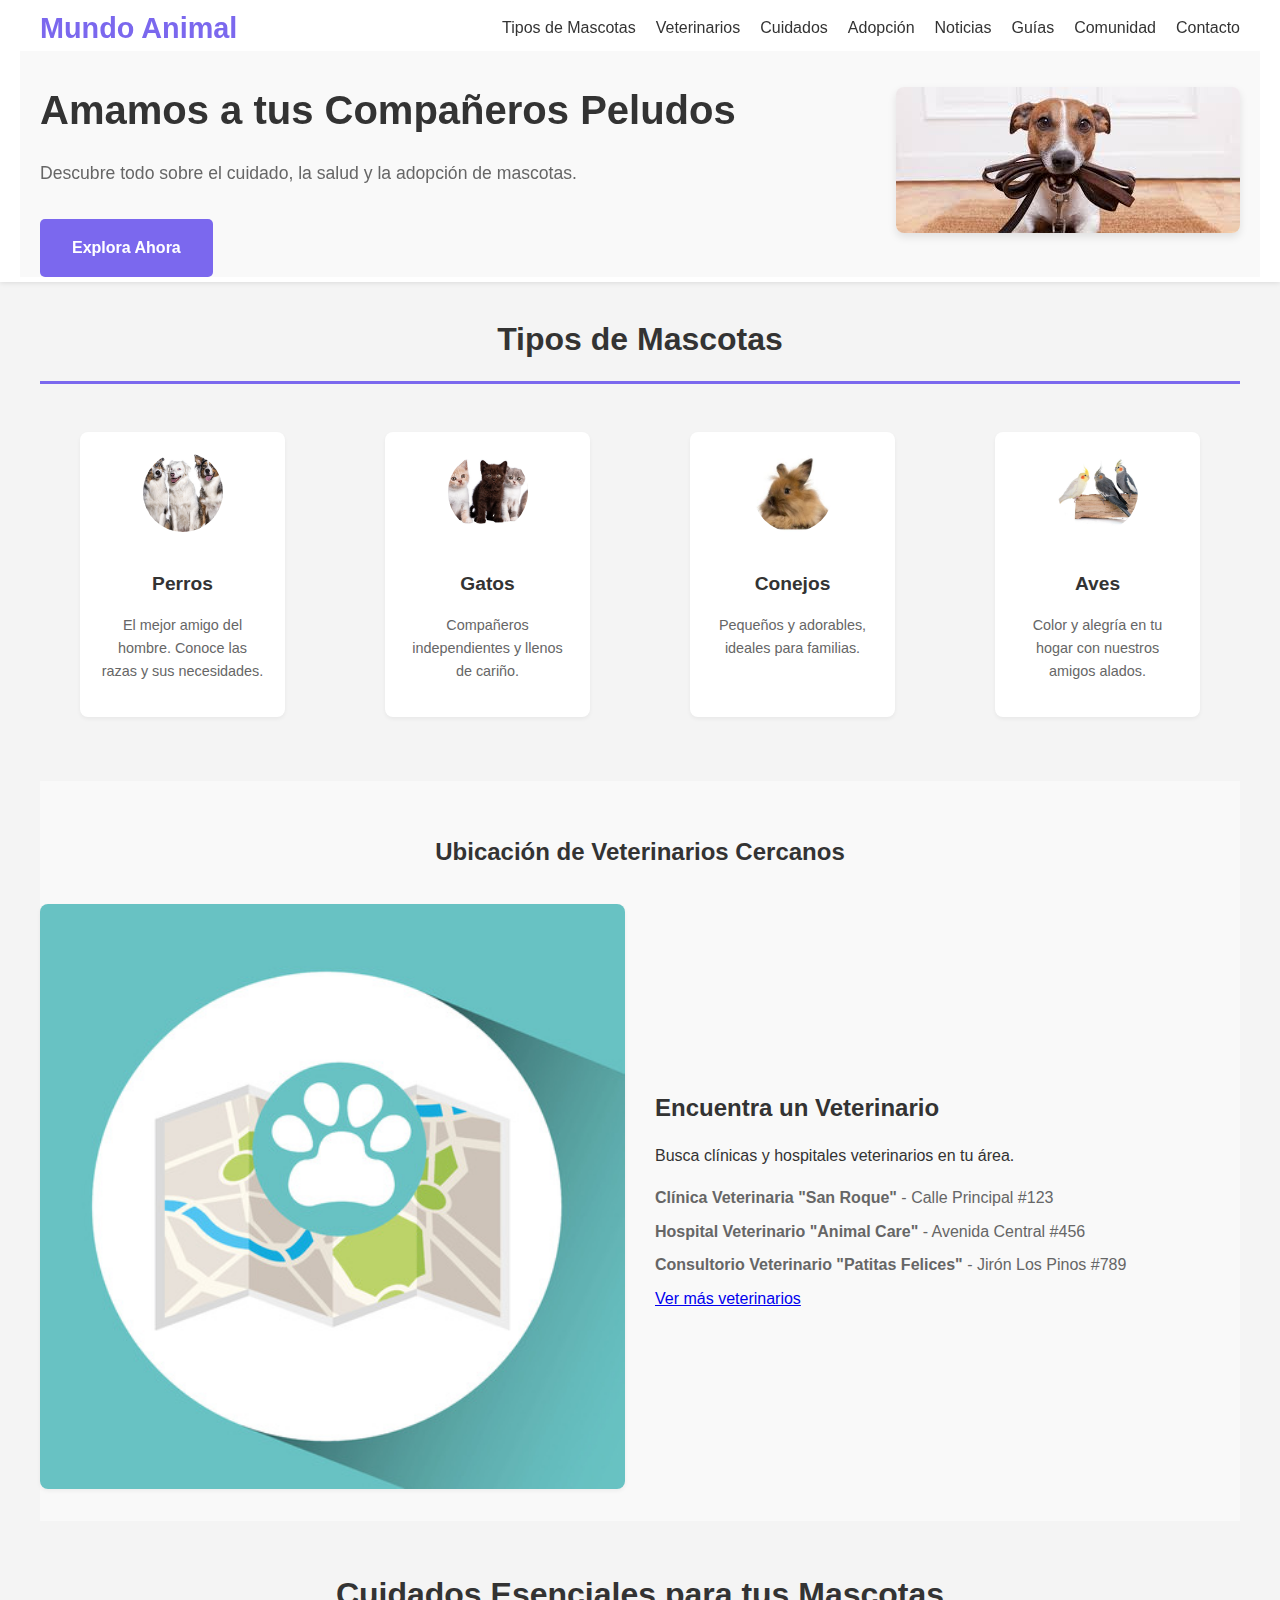
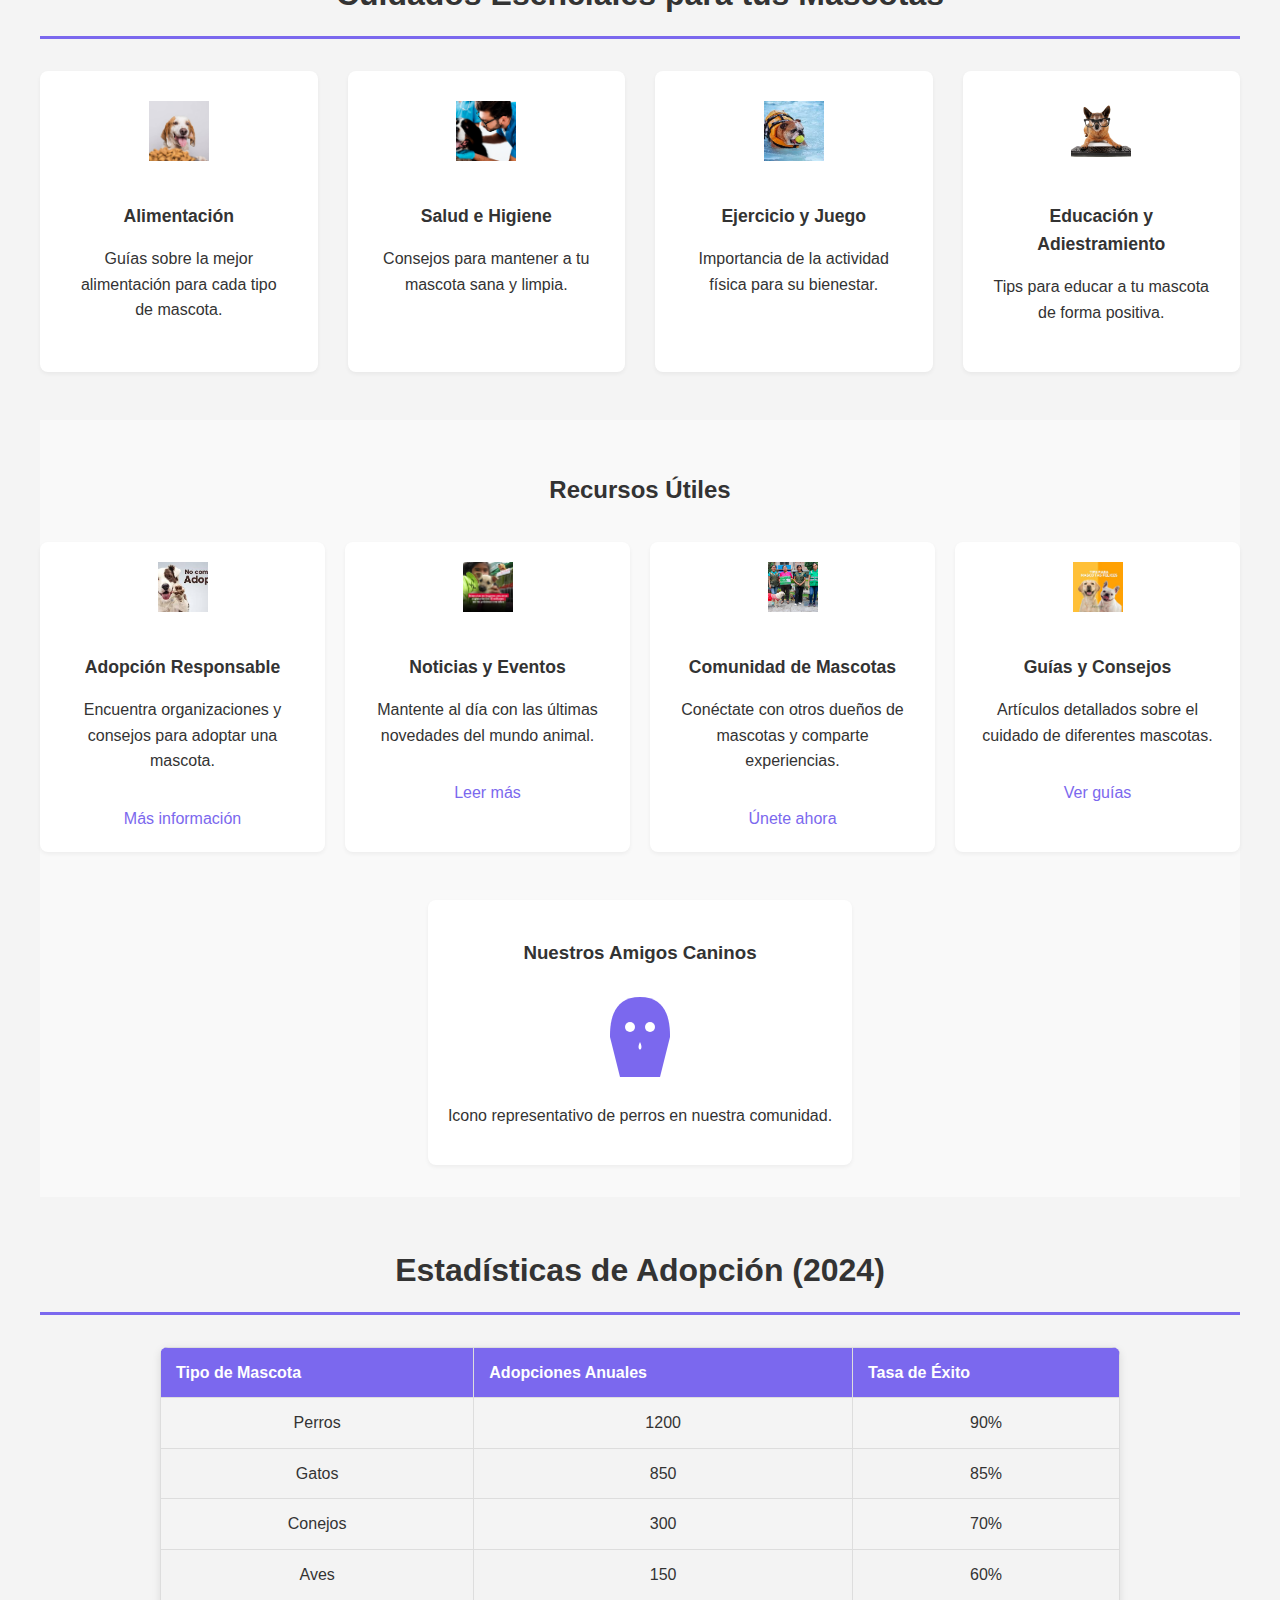
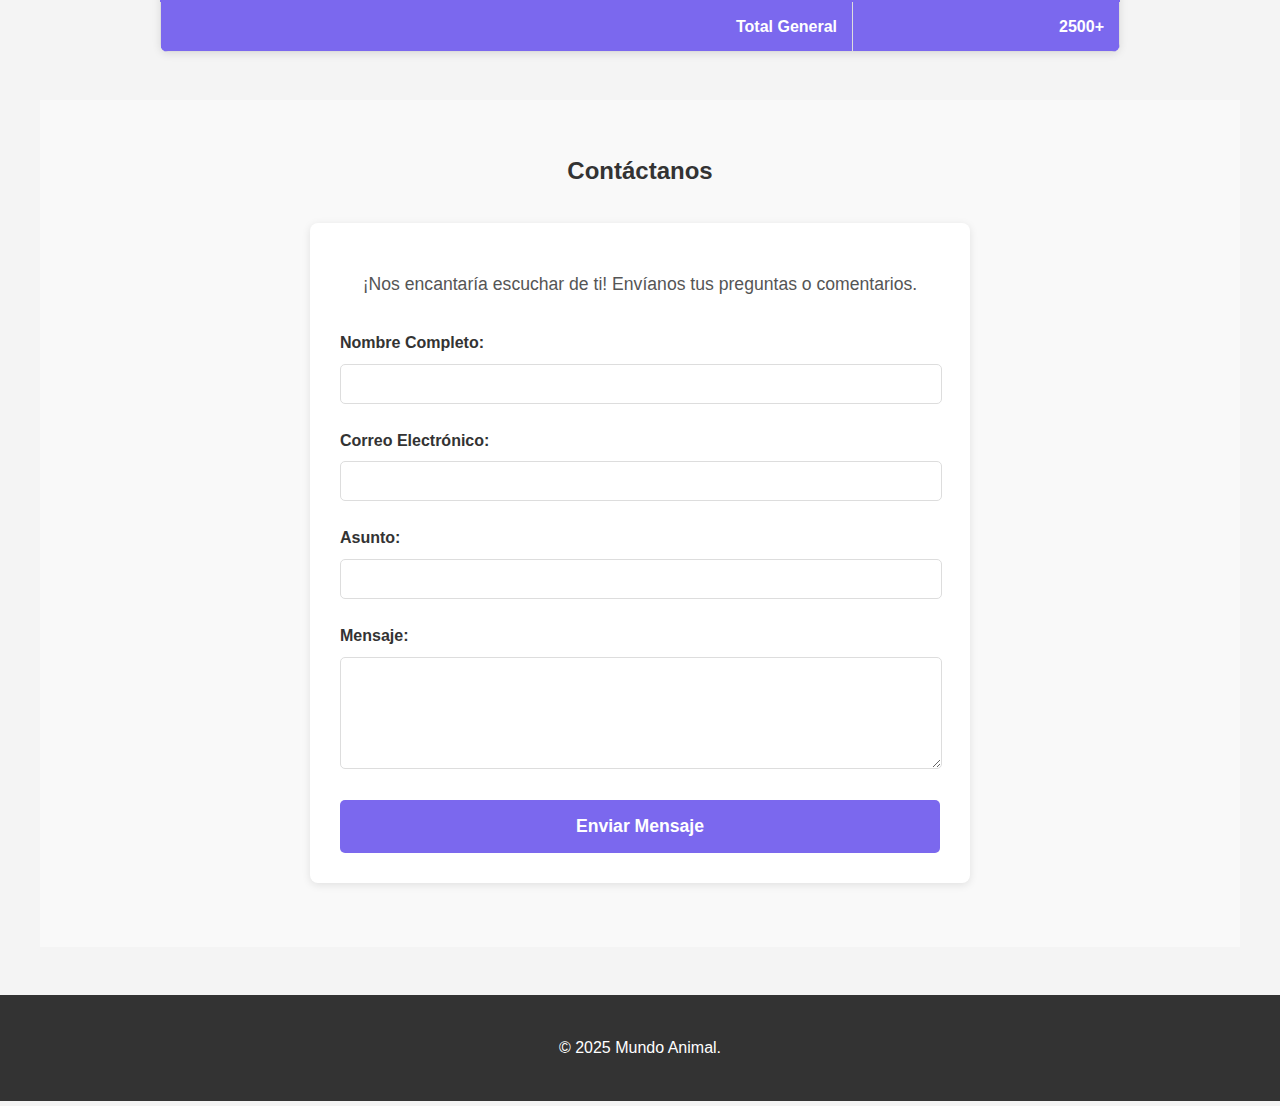
<file: index.html>
<!DOCTYPE html>
<html lang="es">
<head>
    <meta charset="UTF-8">
    <meta name="viewport" content="width=device-width, initial-scale=1.0">
    <title>Mundo Animal - Tu Guía para Mascotas</title>
    <meta name="description" content="Descubre todo sobre el cuidado, la salud y la adopción de mascotas en Mundo Animal.">
    <meta name="keywords" content="mascotas, perros, gatos, cuidados, veterinarios, adopción, animales">
    <meta name="author" content="Mundo Animal Team">
    <link rel="icon" href="imagenes/favicon.ico" type="image/x-icon">
    <link rel="stylesheet" href="css/style.css">
</head>
<body>
    <header>
        <nav>
            <div class="logo"><a href="index.html">Mundo Animal</a></div>
            <ul>
                <li><a href="#tipos">Tipos de Mascotas</a></li>
                <li><a href="#veterinarios">Veterinarios</a></li>
                <li><a href="#cuidados">Cuidados</a></li>
                <li><a href="paginas/adopcion.html">Adopción</a></li>
                <li><a href="paginas/noticias.html">Noticias</a></li>
                <li><a href="paginas/guias.html">Guías</a></li>
                <li><a href="paginas/comunidad.html">Comunidad</a></li>
                <li><a href="#contacto">Contacto</a></li>
            </ul>
        </nav>
        <div class="portada">
            <div class="port-contenido">
                <h1>Amamos a tus Compañeros Peludos</h1>
                <p>Descubre todo sobre el cuidado, la salud y la adopción de mascotas.</p>
                <a href="#tipos" class="boton">Explora Ahora</a>
            </div>
            <picture>
                <source srcset="imagenes/portada_mascotas_large.jpg" media="(min-width: 1024px)">
                <source srcset="imagenes/portada_mascotas_medium.jpg" media="(min-width: 768px)">
                <img src="imagenes/portada_mascotas.jpg" alt="Imagen de Portada" class="port-imagen">
            </picture>
        </div>
    </header>

    <main>
        <section id="tipos" class="seccion">
            <h2>Tipos de Mascotas</h2>
            <div class="grupo-elementos">
                <figure class="tarjeta-mascota">
                    <img src="imagenes/tipo_perro.jpg" alt="Perro">
                    <figcaption><h3>Perros</h3><p>El mejor amigo del hombre. Conoce las razas y sus necesidades.</p></figcaption>
                </figure>
                <figure class="tarjeta-mascota">
                    <img src="imagenes/tipo_gato.jpg" alt="Gato">
                    <figcaption><h3>Gatos</h3><p>Compañeros independientes y llenos de cariño.</p></figcaption>
                </figure>
                <figure class="tarjeta-mascota">
                    <img src="imagenes/tipo_conejo.jpg" alt="Conejo">
                    <figcaption><h3>Conejos</h3><p>Pequeños y adorables, ideales para familias.</p></figcaption>
                </figure>
                <figure class="tarjeta-mascota">
                    <img src="imagenes/tipo_ave.jpg" alt="Ave">
                    <figcaption><h3>Aves</h3><p>Color y alegría en tu hogar con nuestros amigos alados.</p></figcaption>
                </figure>
            </div>
        </section>

        <section id="veterinarios" class="seccion-fondo">
            <h2>Ubicación de Veterinarios Cercanos</h2>
            <div class="informacion-veterinaria">
                <div class="contenido-map">
                    <img src="imagenes/mapa_veterinarios.jpg" alt="Mapa de Veterinarios" usemap="#vetmap">
                    <map name="vetmap">
                        <area shape="circle" coords="150,100,50" href="#clinica-san-roque" alt="Clínica Veterinaria San Roque" title="Clínica Veterinaria San Roque">
                        <area shape="rect" coords="250,150,400,250" href="#hospital-animal-care" alt="Hospital Veterinario Animal Care" title="Hospital Veterinario Animal Care">
                    </map>
                </div>
                <div class="detalle_veterinaria">
                    <h3>Encuentra un Veterinario</h3>
                    <p>Busca clínicas y hospitales veterinarios en tu área.</p>
                    <ul>
                        <li id="clinica-san-roque"><strong>Clínica Veterinaria "San Roque"</strong> - Calle Principal #123</li>
                        <li id="hospital-animal-care"><strong>Hospital Veterinario "Animal Care"</strong> - Avenida Central #456</li>
                        <li><strong>Consultorio Veterinario "Patitas Felices"</strong> - Jirón Los Pinos #789</li>
                        <li><a href="#">Ver más veterinarios</a></li>
                    </ul>
                </div>
            </div>
        </section>

        <section id="cuidados" class="seccion">
            <h2>Cuidados Esenciales para tus Mascotas</h2>
            <div class="cont-cuidados">
                <div class="item-cuidados">
                    <img src="imagenes/cuidado_alimentacion.jpg" alt="Alimento">
                    <h3>Alimentación</h3>
                    <p>Guías sobre la mejor alimentación para cada tipo de mascota.</p>
                </div>
                <div class="item-cuidados">
                    <img src="imagenes/cuidado_salud.jpg" alt="Salud">
                    <h3>Salud e Higiene</h3>
                    <p>Consejos para mantener a tu mascota sana y limpia.</p>
                </div>
                <div class="item-cuidados">
                    <img src="imagenes/cuidado_ejercicio.jpg" alt="Ejercicio">
                    <h3>Ejercicio y Juego</h3>
                    <p>Importancia de la actividad física para su bienestar.</p>
                </div>
                <div class="item-cuidados">
                    <img src="imagenes/cuidado_educacion.jpg" alt="Educación">
                    <h3>Educación y Adiestramiento</h3>
                    <p>Tips para educar a tu mascota de forma positiva.</p>
                </div>
            </div>
        </section>

        <section id="recursos" class="seccion-fondo">
            <h2>Recursos Útiles</h2>
            <div class="grupo-recursos">
                <div class="tarjeta-recursos">
                    <img src="imagenes/recurso_adopcion.jpg" alt="Adopción">
                    <h3>Adopción Responsable</h3>
                    <p>Encuentra organizaciones y consejos para adoptar una mascota.</p>
                    <a href="paginas/adopcion.html" class="link-recursos">Más información</a>
                </div>
                <div class="tarjeta-recursos">
                    <img src="imagenes/recurso_noticias.jpg" alt="Noticias">
                    <h3>Noticias y Eventos</h3>
                    <p>Mantente al día con las últimas novedades del mundo animal.</p>
                    <a href="paginas/noticias.html" class="link-recursos">Leer más</a>
                </div>
                <div class="tarjeta-recursos">
                    <img src="imagenes/recurso_comunidad.jpg" alt="Comunidad">
                    <h3>Comunidad de Mascotas</h3>
                    <p>Conéctate con otros dueños de mascotas y comparte experiencias.</p>
                    <a href="paginas/comunidad.html" class="link-recursos">Únete ahora</a>
                </div>
                <div class="tarjeta-recursos">
                    <img src="imagenes/recurso_guias.jpg" alt="Guías">
                    <h3>Guías y Consejos</h3>
                    <p>Artículos detallados sobre el cuidado de diferentes mascotas.</p>
                    <a href="paginas/guias.html" class="link-recursos">Ver guías</a>
                </div>
            </div>
            <div class="svg-ejemplo">
                <h3>Nuestros Amigos Caninos</h3>
                <svg width="100" height="100" viewBox="0 0 100 100" class="svg-perro">
                    <path d="M 50 10 C 20 10 20 40 20 50 L 30 90 L 70 90 L 80 50 C 80 40 80 10 50 10 Z" fill="#7B68EE"/>
                    <circle cx="40" cy="40" r="5" fill="#fff"/>
                    <circle cx="60" cy="40" r="5" fill="#fff"/>
                    <path d="M 50 55 C 45 65 55 65 50 55 Z" fill="#fff"/>
                </svg>
                <p>Icono representativo de perros en nuestra comunidad.</p>
            </div>
        </section>

        <section id="tabla-info" class="seccion">
            <h2>Estadísticas de Adopción (2024)</h2>
            <table class="styled-table">
                <thead>
                    <tr>
                        <th>Tipo de Mascota</th>
                        <th>Adopciones Anuales</th>
                        <th>Tasa de Éxito</th>
                    </tr>
                </thead>
                <tbody>
                    <tr>
                        <td>Perros</td>
                        <td>1200</td>
                        <td>90%</td>
                    </tr>
                    <tr>
                        <td>Gatos</td>
                        <td>850</td>
                        <td>85%</td>
                    </tr>
                    <tr>
                        <td>Conejos</td>
                        <td>300</td>
                        <td>70%</td>
                    </tr>
                    <tr>
                        <td>Aves</td>
                        <td>150</td>
                        <td>60%</td>
                    </tr>
                </tbody>
                <tfoot>
                    <tr>
                        <td colspan="2">Total General</td>
                        <td>2500+</td>
                    </tr>
                </tfoot>
            </table>
        </section>

        <section id="contacto" class="seccion-fondo">
            <h2>Contáctanos</h2>
            <form class="contact-form">
                <p>¡Nos encantaría escuchar de ti! Envíanos tus preguntas o comentarios.</p>
                <div class="form-group">
                    <label for="nombre">Nombre Completo:</label>
                    <input type="text" id="nombre" name="nombre" required aria-label="Introduce tu nombre completo">
                </div>
                <div class="form-group">
                    <label for="email">Correo Electrónico:</label>
                    <input type="email" id="email" name="email" required aria-label="Introduce tu correo electrónico">
                </div>
                <div class="form-group">
                    <label for="asunto">Asunto:</label>
                    <input type="text" id="asunto" name="asunto" required aria-label="Introduce el asunto de tu mensaje">
                </div>
                <div class="form-group">
                    <label for="mensaje">Mensaje:</label>
                    <textarea id="mensaje" name="mensaje" rows="5" required aria-label="Escribe tu mensaje aquí"></textarea>
                </div>
                <button type="submit" class="boton-enviar">Enviar Mensaje</button>
            </form>
        </section>
    </main>

    <footer>
        <p>&copy; 2025 Mundo Animal.</p>
    </footer>
</body>
</html>
</file>
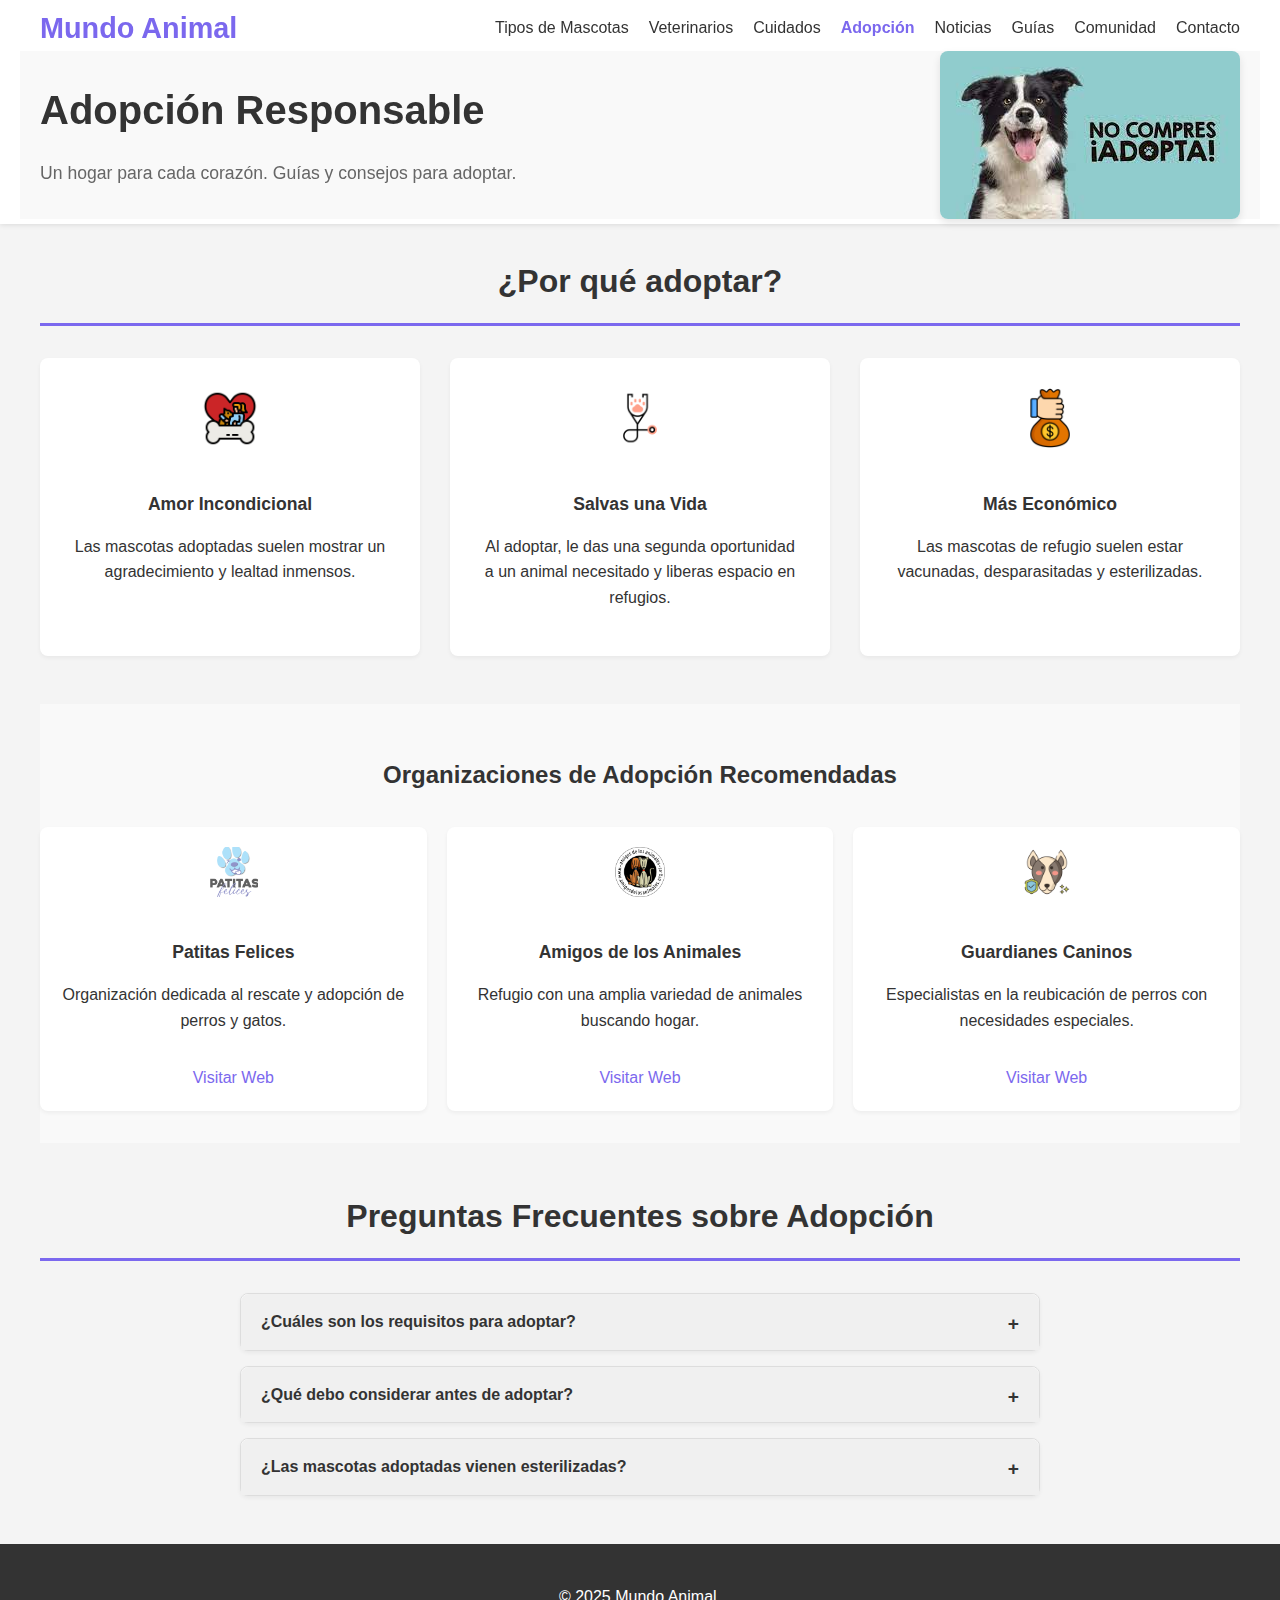
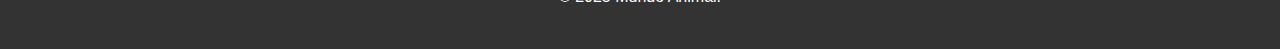
<file: paginas/adopcion.html>
<!DOCTYPE html>
<html lang="es">
<head>
    <meta charset="UTF-8">
    <meta name="viewport" content="width=device-width, initial-scale=1.0">
    <title>Adopción Responsable - Mundo Animal</title>
    <meta name="description" content="Guía completa para la adopción responsable de mascotas. Encuentra organizaciones y consejos.">
    <meta name="keywords" content="adopcion, mascotas, perros, gatos, responsable, refugios">
    <meta name="author" content="Mundo Animal Team">
    <link rel="icon" href="../imagenes/favicon.ico" type="image/x-icon">
    <link rel="stylesheet" href="../css/style.css">
</head>
<body>
    <header>
        <nav>
            <div class="logo"><a href="../index.html">Mundo Animal</a></div>
            <ul>
                <li><a href="../index.html#tipos">Tipos de Mascotas</a></li>
                <li><a href="../index.html#veterinarios">Veterinarios</a></li>
                <li><a href="../index.html#cuidados">Cuidados</a></li>
                <li><a href="adopcion.html" class="active">Adopción</a></li>
                <li><a href="noticias.html">Noticias</a></li>
                <li><a href="guias.html">Guías</a></li>
                <li><a href="comunidad.html">Comunidad</a></li>
                <li><a href="../index.html#contacto">Contacto</a></li>
            </ul>
        </nav>
        <div class="portada">
            <div class="port-contenido">
                <h1>Adopción Responsable</h1>
                <p>Un hogar para cada corazón. Guías y consejos para adoptar.</p>
            </div>
            <img src="../imagenes/portada_adopcion.jpg" alt="Perro y gato adoptados" class="port-imagen">
        </div>
    </header>

    <main>
        <section class="seccion">
            <h2>¿Por qué adoptar?</h2>
            <div class="cont-cuidados">
                <div class="item-cuidados">
                    <img src="../imagenes/icon_amor.png" alt="Icono de amor">
                    <h3>Amor Incondicional</h3>
                    <p>Las mascotas adoptadas suelen mostrar un agradecimiento y lealtad inmensos.</p>
                </div>
                <div class="item-cuidados">
                    <img src="../imagenes/icon_vida.png" alt="Icono de vida">
                    <h3>Salvas una Vida</h3>
                    <p>Al adoptar, le das una segunda oportunidad a un animal necesitado y liberas espacio en refugios.</p>
                </div>
                <div class="item-cuidados">
                    <img src="../imagenes/icon_costo.png" alt="Icono de costo">
                    <h3>Más Económico</h3>
                    <p>Las mascotas de refugio suelen estar vacunadas, desparasitadas y esterilizadas.</p>
                </div>
            </div>
        </section>

        <section class="seccion-fondo">
            <h2>Organizaciones de Adopción Recomendadas</h2>
            <div class="grupo-recursos">
                <div class="tarjeta-recursos">
                    <img src="../imagenes/org_patitas.png" alt="Patitas Felices">
                    <h3>Patitas Felices</h3>
                    <p>Organización dedicada al rescate y adopción de perros y gatos.</p>
                    <a href="https://ejemplo.com/patitas" target="_blank" class="link-recursos">Visitar Web</a>
                </div>
                <div class="tarjeta-recursos">
                    <img src="../imagenes/org_animales.png" alt="Amigos de los Animales">
                    <h3>Amigos de los Animales</h3>
                    <p>Refugio con una amplia variedad de animales buscando hogar.</p>
                    <a href="https://ejemplo.com/amigos" target="_blank" class="link-recursos">Visitar Web</a>
                </div>
                <div class="tarjeta-recursos">
                    <img src="../imagenes/org_guardianes.png" alt="Guardianes Caninos">
                    <h3>Guardianes Caninos</h3>
                    <p>Especialistas en la reubicación de perros con necesidades especiales.</p>
                    <a href="https://ejemplo.com/guardianes" target="_blank" class="link-recursos">Visitar Web</a>
                </div>
            </div>
        </section>

        <section class="seccion">
            <h2>Preguntas Frecuentes sobre Adopción</h2>
            <div class="faq-container">
                <details class="faq-item">
                    <summary>¿Cuáles son los requisitos para adoptar?</summary>
                    <p>Generalmente, se requiere ser mayor de edad, presentar una identificación, comprobante de domicilio y pasar por una entrevista.</p>
                </details>
                <details class="faq-item">
                    <summary>¿Qué debo considerar antes de adoptar?</summary>
                    <p>Espacio disponible, tiempo para dedicarle, presupuesto para alimentos y cuidados veterinarios, y el compromiso a largo plazo.</p>
                </details>
                <details class="faq-item">
                    <summary>¿Las mascotas adoptadas vienen esterilizadas?</summary>
                    <p>En la mayoría de los casos sí, las organizaciones de rescate promueven la esterilización para evitar la sobrepoblación.</p>
                </details>
            </div>
        </section>
    </main>

    <footer>
        <p>&copy; 2025 Mundo Animal.</p>
    </footer>
</body>
</html>
</file>
<file: css/style.css>
body {
  font-family: 'Segoe UI', Tahoma, Geneva, Verdana, sans-serif;
  margin: 0;
  padding: 0;
  background-color: #f4f4f4;
  color: #333;
  line-height: 1.6;
}

header {
  background-color: #fff;
  box-shadow: 0 1px 5px rgba(0, 0, 0, 0.1);
  padding: 0.3rem 0;
  position: sticky;
  top: 0;
  z-index: 100;
}

nav {
  display: flex;
  justify-content: space-between;
  align-items: center;
  max-width: 1200px;
  margin: 0 auto;
  padding: 0 20px;
}

.logo {
  font-size: 1.8rem;
  color: #7B68EE; 
  font-weight: bold;
}

.logo a { 
    text-decoration: none;
    color: #7B68EE;
}

nav ul {
  list-style: none;
  margin: 0;
  padding: 0;
  display: flex;
}

nav ul li {
  margin-left: 20px;
}

nav ul li a {
  text-decoration: none;
  color: #333;
  transition: color 0.3s ease;
}

nav ul li a:hover,
nav ul li a.active { 
  color: #7B68EE;
  font-weight: bold;
}

.portada {
  background-color: #f9f9f9;
  padding: 0rem 20px;
  display: flex;
  justify-content: space-around;
  align-items: center;
  max-width: 1200px;
  margin: 0 auto;
}

.port-contenido {
  flex: 1;
  padding-right: 20px;
}

.portada h1 {
  font-size: 2.5rem;
  color: #333;
  margin-bottom: 1rem;
}

.portada p {
  font-size: 1.1rem;
  color: #666;
  margin-bottom: 2rem;
}



.boton {
  display: inline-block;
  background-color: #7B68EE;
  color: #fff;
  padding: 1rem 2rem;
  text-decoration: none;
  border-radius: 5px;
  font-weight: bold;
  transition: background-color 0.3s ease;
}

.boton:hover {
  background-color: #6A5ACD;
}

.port-imagen {
  max-width: 100%;
  height: auto;
  border-radius: 8px;
  box-shadow: 0 4px 8px rgba(0, 0, 0, 0.1);
}

main {
  max-width: 1200px;
  margin: 2rem auto;
  padding: 0 20px;
}

.seccion {
  padding: 0rem 0;
  text-align: center;
  margin-bottom: 3rem; 
}

.seccion h2 {
  font-size: 2rem;
  color: #333;
  margin-bottom: 0rem;
  border-bottom: 3px solid #7B68EE;
  padding-bottom: 1rem;
}

.grupo-elementos {
  display: grid;
  grid-template-columns: repeat(auto-fit, minmax(150px, 1fr));
  gap: 20px;
  margin-top: 2rem;
  text-align: center;
}

.tarjeta-mascota {
  background-color: #fff;
  padding: 20px;
  border-radius: 8px;
  box-shadow: 0 2px 4px rgba(0, 0, 0, 0.05);
  transition: transform 0.3s ease-in-out; 
}

.tarjeta-mascota:hover {
    transform: translateY(-10px); 
}

.tarjeta-mascota img {
  width: 80px;
  height: 80px;
  object-fit: cover;
  border-radius: 50%;
  margin-bottom: 10px;
}

.tarjeta-mascota h3 {
  font-size: 1.2rem;
  color: #333;
  margin-bottom: 0.5rem;
}

figcaption p {
    font-size: 0.9rem;
    color: #666;
}

.seccion-fondo {
  background-color: #f9f9f9;
  padding: 2rem 0; 
  text-align: center;
  margin-bottom: 3rem; 
}

.informacion-veterinaria {
  display: flex;
  gap: 30px;
  align-items: center;
  margin-top: 2rem;
}

.contenido-map {
  flex: 1;
  border-radius: 8px;
  overflow: hidden;
  box-shadow: 0 2px 4px rgba(0, 0, 0, 0.05);
  position: relative;
}

.contenido-map img {
  width: 100%;
  height: auto;
  display: block;
}

.detalle_veterinaria {
  flex: 1;
  text-align: left;
}

.detalle_veterinaria h3 {
  font-size: 1.5rem;
  color: #333;
  margin-bottom: 1rem;
}

.detalle_veterinaria ul {
  list-style: none;
  padding: 0;
}

.detalle_veterinaria li {
  margin-bottom: 0.5rem;
  color: #666;
}

.cont-cuidados {
  display: grid;
  grid-template-columns: repeat(auto-fit, minmax(180px, 1fr));
  gap: 30px;
  margin-top: 2rem;
}

.item-cuidados {
  background-color: #fff;
  padding: 30px;
  border-radius: 8px;
  box-shadow: 0 2px 4px rgba(0, 0, 0, 0.05);
  text-align: center;
}

.item-cuidados img {
  width: 60px;
  height: 60px;
  object-fit: cover;
  margin-bottom: 1rem;
}

.item-cuidados h3 {
  font-size: 1.1rem;
  color: #333;
  margin-bottom: 0.5rem;
}

.grupo-recursos {
  display: grid;
  grid-template-columns: repeat(auto-fit, minmax(200px, 1fr));
  gap: 20px;
  margin-top: 2rem;
}

.tarjeta-recursos {
  background-color: #fff;
  padding: 20px;
  border-radius: 8px;
  box-shadow: 0 2px 4px rgba(0, 0, 0, 0.05);
  text-align: center;
}

.tarjeta-recursos img {
  width: 50px;
  height: 50px;
  object-fit: cover;
  margin-bottom: 1rem;
}

.tarjeta-recursos h3 {
  font-size: 1.1rem;
  color: #333;
  margin-bottom: 0.5rem;
}

.link-recursos {
  display: inline-block;
  color: #7B68EE;
  text-decoration: none;
  margin-top: 1rem;
  transition: color 0.3s ease;
}

.link-recursos:hover {
  color: #6A5ACD;
}

.svg-ejemplo {
    margin-top: 3rem;
    padding: 20px;
    background-color: #fff;
    border-radius: 8px;
    box-shadow: 0 2px 4px rgba(0, 0, 0, 0.05);
    display: inline-block; 
    transition: transform 0.5s ease-in-out; 
}

.svg-ejemplo:hover {
    transform: scale(1.1);
}

.svg-perro {
    display: block;
    margin: 0 auto 10px auto;
}


.styled-table {
    width: 80%;
    border-collapse: collapse;
    margin: 2rem auto;
    box-shadow: 0 2px 8px rgba(0, 0, 0, 0.1);
    border-radius: 8px;
    overflow: hidden; 
}

.styled-table thead tr {
    background-color: #7B68EE;
    color: #ffffff;
    text-align: left;
}

.styled-table th,
.styled-table td {
    padding: 12px 15px;
    border: 1px solid #dddddd;
}

.styled-table tbody tr {
    border-bottom: 1px solid #dddddd;
}

.styled-table tbody tr:nth-of-type(even) {
    background-color: #f3f3f3;
}

.styled-table tbody tr:last-of-type {
    border-bottom: 2px solid #7B68EE;
}

.styled-table tbody tr:hover {
    background-color: #f1ecfc; 
}

.styled-table tfoot {
    background-color: #7B68EE;
    color: #ffffff;
    font-weight: bold;
}

.styled-table tfoot td {
    padding: 12px 15px;
    text-align: right; 
}


.contact-form {
    background-color: #fff;
    padding: 30px;
    border-radius: 8px;
    box-shadow: 0 2px 8px rgba(0, 0, 0, 0.1);
    max-width: 600px;
    margin: 2rem auto;
    text-align: left;
}

.contact-form p {
    text-align: center;
    margin-bottom: 2rem;
    font-size: 1.1rem;
    color: #555;
}

.form-group {
    margin-bottom: 1.5rem;
}

.form-group label {
    display: block;
    margin-bottom: 0.5rem;
    font-weight: bold;
    color: #333;
}

.form-group input[type="text"],
.form-group input[type="email"],
.form-group textarea {
    width: calc(100% - 20px);
    padding: 10px;
    border: 1px solid #ddd;
    border-radius: 5px;
    font-size: 1rem;
    transition: border-color 0.3s ease;
}

.form-group input[type="text"]:focus,
.form-group input[type="email"]:focus,
.form-group textarea:focus {
    border-color: #7B68EE;
    outline: none;
}

.boton-enviar {
    display: block;
    width: 100%;
    padding: 1rem;
    background-color: #7B68EE;
    color: #fff;
    border: none;
    border-radius: 5px;
    font-size: 1.1rem;
    font-weight: bold;
    cursor: pointer;
    transition: background-color 0.3s ease;
}

.boton-enviar:hover {
    background-color: #6A5ACD;
}


.grupo-noticias, .grupo-guias {
    display: grid;
    grid-template-columns: repeat(auto-fit, minmax(280px, 1fr));
    gap: 30px;
    margin-top: 2rem;
}

.tarjeta-noticia, .tarjeta-guia {
    background-color: #fff;
    padding: 20px;
    border-radius: 8px;
    box-shadow: 0 2px 4px rgba(0, 0, 0, 0.05);
    text-align: left;
    transition: transform 0.3s ease-in-out;
}

.tarjeta-noticia:hover, .tarjeta-guia:hover {
    transform: translateY(-5px);
}

.tarjeta-noticia img, .tarjeta-guia img {
    width: 100%;
    height: 180px; 
    object-fit: cover;
    border-radius: 5px;
    margin-bottom: 1rem;
}

.tarjeta-noticia h3, .tarjeta-guia h3 {
    font-size: 1.4rem;
    color: #333;
    margin-bottom: 0.5rem;
}

.tarjeta-noticia p, .tarjeta-guia p {
    font-size: 0.95rem;
    color: #666;
    margin-bottom: 1rem;
}

.tarjeta-noticia time {
    font-size: 0.85rem;
    color: #999;
    display: block;
    margin-bottom: 1rem;
}

.lista-eventos, .lista-categorias {
    list-style: none;
    padding: 0;
    margin-top: 2rem;
    display: grid;
    grid-template-columns: repeat(auto-fit, minmax(250px, 1fr));
    gap: 20px;
    text-align: left;
}

.item-evento {
    background-color: #fff;
    padding: 20px;
    border-radius: 8px;
    box-shadow: 0 2px 4px rgba(0, 0, 0, 0.05);
}

.item-evento h4 {
    color: #7B68EE;
    margin-top: 0;
}

.item-evento p {
    font-size: 0.95rem;
    color: #555;
}

.lista-categorias li {
    background-color: #fff;
    padding: 15px;
    border-radius: 5px;
    box-shadow: 0 1px 3px rgba(0, 0, 0, 0.05);
    text-align: center;
    transition: background-color 0.3s ease;
}

.lista-categorias li:hover {
    background-color: #ede9fc;
}

.lista-categorias li a {
    text-decoration: none;
    color: #333;
    font-weight: bold;
    display: block; 
}

.faq-container {
    margin-top: 2rem;
    max-width: 800px;
    margin-left: auto;
    margin-right: auto;
    text-align: left;
}

.faq-item {
    background-color: #fff;
    border: 1px solid #ddd;
    border-radius: 8px;
    margin-bottom: 15px;
    box-shadow: 0 2px 4px rgba(0, 0, 0, 0.05);
}

.faq-item summary {
    padding: 15px 20px;
    font-weight: bold;
    cursor: pointer;
    background-color: #f0f0f0;
    border-radius: 8px 8px 0 0;
    list-style: none; 
    position: relative;
}

.faq-item summary::before { 
    content: '+';
    position: absolute;
    right: 20px;
    font-size: 1.2rem;
    transition: transform 0.2s;
}

.faq-item[open] summary::before {
    content: '-';
    transform: rotate(180deg);
}

.faq-item p {
    padding: 10px 20px 15px;
    font-size: 0.95rem;
    color: #555;
    line-height: 1.5;
    margin-top: 0;
}


.grid-foros {
    display: grid;
    grid-template-columns: repeat(auto-fit, minmax(280px, 1fr));
    gap: 30px;
    margin-top: 2rem;
}

.foro-item {
    background-color: #fff;
    padding: 25px;
    border-radius: 8px;
    box-shadow: 0 2px 4px rgba(0, 0, 0, 0.05);
    text-align: center;
    transition: transform 0.3s ease-in-out, box-shadow 0.3s ease-in-out;
}

.foro-item:hover {
    transform: translateY(-5px);
    box-shadow: 0 4px 10px rgba(0, 0, 0, 0.1);
}

.foro-item h3 {
    color: #7B68EE;
    margin-bottom: 1rem;
    font-size: 1.5rem;
}

.foro-item p {
    font-size: 1rem;
    color: #555;
    margin-bottom: 1.5rem;
}

.boton-foro {
    display: inline-block;
    background-color: #6A5ACD; 
    color: #fff;
    padding: 0.8rem 1.5rem;
    text-decoration: none;
    border-radius: 5px;
    font-weight: bold;
    transition: background-color 0.3s ease;
}

.boton-foro:hover {
    background-color: #5B4BA5;
}

.galeria-comunidad {
    display: grid;
    grid-template-columns: repeat(auto-fit, minmax(250px, 1fr));
    gap: 20px;
    margin-top: 2rem;
}

.galeria-item {
    background-color: #fff;
    border-radius: 8px;
    box-shadow: 0 2px 4px rgba(0, 0, 0, 0.05);
    overflow: hidden;
    transition: transform 0.3s ease;
}

.galeria-item:hover {
    transform: scale(1.03);
}

.galeria-item img {
    width: 100%;
    height: 200px; 
    object-fit: cover;
    display: block; 
}

.galeria-item figcaption {
    padding: 15px;
    font-size: 0.9rem;
    color: #666;
    text-align: center;
}


footer {
  background-color: #333;
  color: #fff;
  text-align: center;
  padding: 1.5rem 0;
  width: 100%;
}

@media (max-width: 768px) {
  nav {
      flex-direction: column;
      align-items: flex-start;
  }
  nav ul {
      margin-top: 1rem;
      flex-direction: column;
      width: 100%;
  }
  nav ul li {
      margin-left: 0;
      margin-bottom: 10px;
      width: 100%;
      text-align: center;
  }
  .portada {
      flex-direction: column-reverse;
      text-align: center;
  }
  .port-contenido {
      padding-right: 0;
      margin-bottom: 2rem;
  }
  .port-imagen {
      max-width: 80%;
  }
  .informacion-veterinaria {
      flex-direction: column;
  }
  .contenido-map, .detalle_veterinaria {
      width: 100%;
  }
  .styled-table {
      width: 100%; 
  }
  .grupo-noticias, .grupo-guias, .grid-foros, .galeria-comunidad {
      grid-template-columns: 1fr; 
  }
  .lista-eventos, .lista-categorias {
      grid-template-columns: 1fr;
  }
}
</file>
